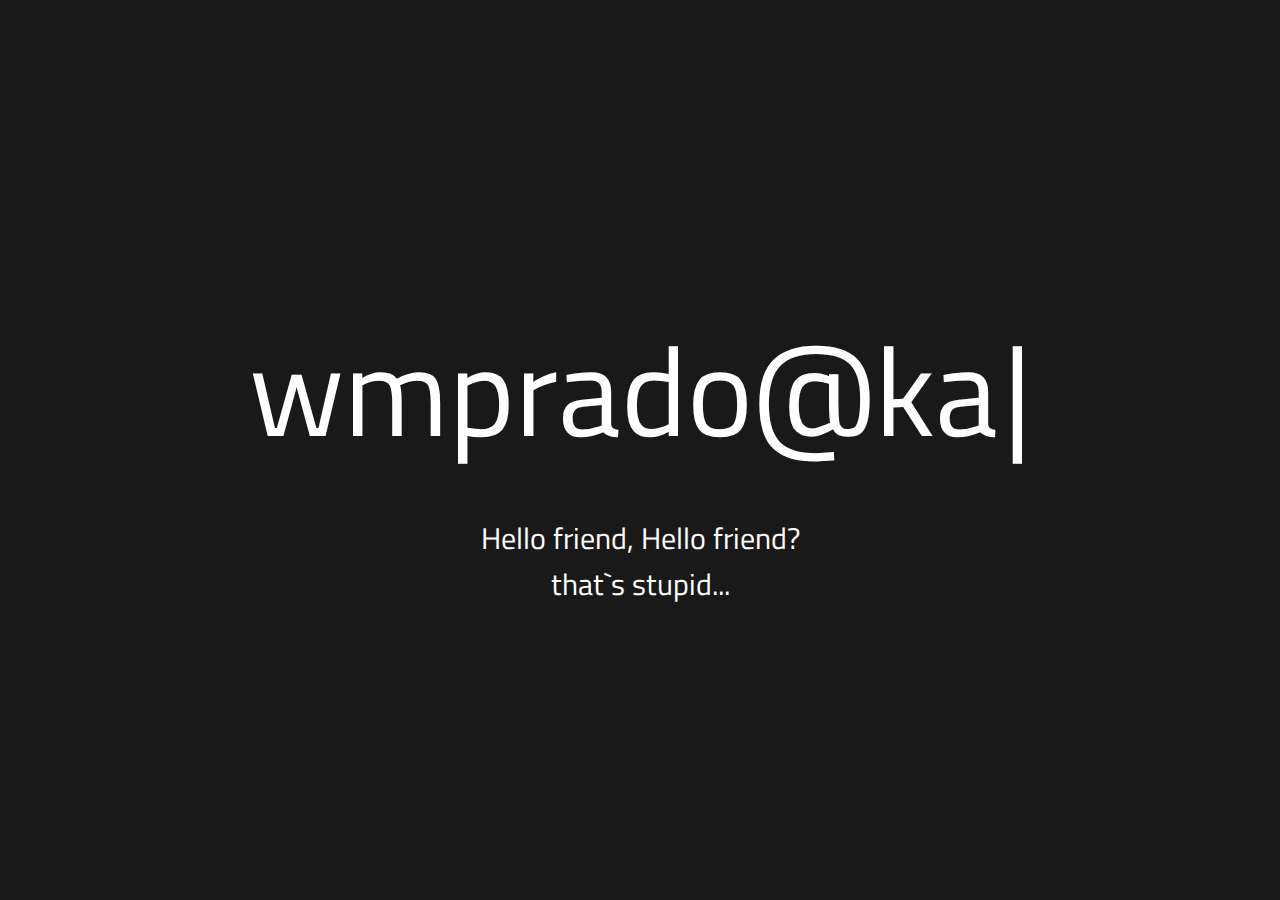
<file: index.html>
<!DOCTYPE html>
<!--
\   //~~\ |   |    /\  |~~\|~~  |\  | /~~\~~|~~    /\  |  /~~\ |\  ||~~
 \ /|    ||   |   /__\ |__/|--  | \ ||    | |     /__\ | |    || \ ||--
  |  \__/  \_/   /    \|  \|__  |  \| \__/  |    /    \|__\__/ |  \||__
-->
<html lang="en">
<head>
    <meta charset="UTF-8">
    <meta name="viewport" content="width=device-width, initial-scale=1.0">
    <meta name="viewport" content="width=device-width, initial-scale=1.0">
    <link rel="stylesheet" href="home.css">
    <script src="maquina_de_escrever.js"></script>
    <title>wmprado</title>
</head>
<body>
    <div class="main-div">
        <p class="title">wmprado@kali:~#</p>
        <p class="description">
            Hello friend, Hello friend? </br>that`s stupid...
        </p>
    </div>

    <!--  -->

    <script>
        const titulo = document.querySelector('.title');
        typeWrite(titulo);
    </script>
</body>
</html>
</file>
<file: home.css>
@import url('https://fonts.googleapis.com/css2?family=Titillium+Web&display=swap');

* {
   margin: 0;
   padding: 0;
   outline: 0;
   box-sizing: border-box;
}

body {
    background-color: #1a1919;
}

.main-div {
    font-family: 'Titillium Web';
    color: white;
}

.title {
    font-size: 125px;
    margin-bottom: 30px;
}

.title:after {
    content: '|';
    margin-left: 5px;
    opacity: 1;
    animation: blinker 0.7s infinite;
}

@keyframes blinker {
    50% {
        opacity: 0;
    }
}

.description {
    font-size: 30px;
    text-align: center;
}

.header-1 {
    display: flex;
    align-items: center;
    justify-content: center;
    /* border-bottom: 2px solid white; */
    background-color: #171515;
    box-shadow: 0px 0px 0px 3px #211e1e;
}

.logo {
    font-size: 50px;
    font-family: 'Titillium Web';
    color: white;
    margin-left: 50px;
    /* padding-right: 35px; */
    /* border-right: 3px solid white; */
}

.logo strong {
    margin-left: 30px;
}

.options {
    width: 90%;
    float: center;
}

.options ul li {
    display: inline-block;
    font-family: 'Titillium Web';
    font-size: 35px;
    margin-left: 40px;
}

a:link, a:visited {
    color: white;
    text-decoration: none;
}

a:hover {
    text-decoration: underline;
}

.main-div {
    position: absolute;
    /* margin: 0 auto; */
    left: 50%;
    top: 50%;
    transform: translate(-50%,-50%);
}

.account {
    font-family: 'Titillium Web';
    font-size: 25px;
    margin-right: 20px;
}

.account ul li {
    list-style: none;
}

.account .a {
    border-bottom: 2px solid white;
}
</file>
